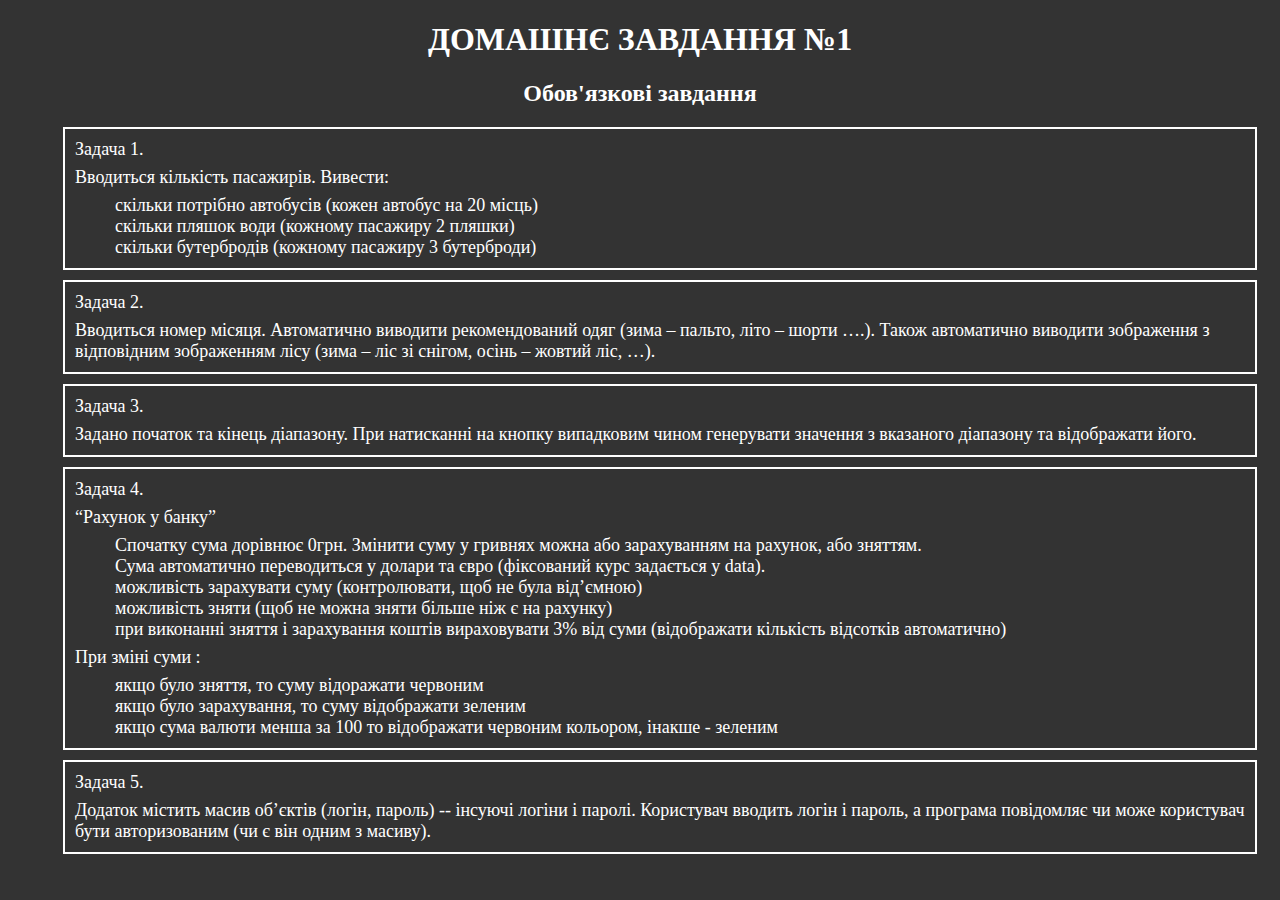
<file: lesson_1/index.html>
<!DOCTYPE html>
<html lang="zxx">
  <head>
    <meta charset="UTF-8" />
    <meta name="viewport" content="width=device-width, initial-scale=1.0" />
    <link rel="stylesheet" href="css/style.css" />
    <title>Lesson_1</title>
  </head>
  <body>
    <main class="page">
      <div class="page__container">
        <h1 class="page__title">Домашнє завдання №1</h1>
        <section class="page__block">
          <h2 class="page__subtitle">Обов'язкові завдання</h2>
          <ul class="page__list list">
            <li class="list__item">
              <a target="_blank" class="list__link" href="tasks/task-one.html"
                >Задача 1.
                <span>Вводиться кількість пасажирів. Вивести:</span>
                <ul>
                  <li>
                    скільки потрібно автобусів (кожен автобус на 20 місць)
                  </li>
                  <li>скільки пляшок води (кожному пасажиру 2 пляшки)</li>
                  <li>скільки бутербродів (кожному пасажиру 3 бутерброди)</li>
                </ul>
              </a>
            </li>
            <li class="list__item">
              <a target="_blank" class="list__link" href="tasks/task-two.html"
                >Задача 2.
                <span
                  >Вводиться номер місяця. Автоматично виводити рекомендований
                  одяг (зима – пальто, літо – шорти ….). Також автоматично
                  виводити зображення з відповідним зображенням лісу (зима – ліс
                  зі снігом, осінь – жовтий ліс, …).</span
                >
              </a>
            </li>
            <li class="list__item">
              <a target="_blank" class="list__link" href="tasks/task-three.html"
                >Задача 3.
                <span
                  >Задано початок та кінець діапазону. При натисканні на кнопку
                  випадковим чином генерувати значення з вказаного діапазону та
                  відображати його.</span
                >
              </a>
            </li>
            <li class="list__item">
              <a target="_blank" class="list__link" href="tasks/task-four.html"
                >Задача 4.
                <span>“Рахунок у банку”</span>
                <ol>
                  <li>
                    Спочатку сума дорівнює 0грн. Змінити суму у гривнях можна
                    або зарахуванням на рахунок, або зняттям.
                  </li>
                  <li>
                    Сума автоматично переводиться у долари та євро (фіксований
                    курс задається у data).
                  </li>
                  <li>
                    можливість зарахувати суму (контролювати, щоб не була
                    від’ємною)
                  </li>
                  <li>
                    можливість зняти (щоб не можна зняти більше ніж є на
                    рахунку)
                  </li>
                  <li>
                    при виконанні зняття і зарахування коштів вираховувати 3%
                    від суми (відображати кількість відсотків автоматично)
                  </li>
                </ol>
                <span>При зміні суми :</span>
                <ul>
                  <li>якщо було зняття, то суму відоражати червоним</li>
                  <li>якщо було зарахування, то суму відображати зеленим</li>
                  <li>
                    якщо сума валюти менша за 100 то відображати червоним
                    кольором, інакше - зеленим
                  </li>
                </ul>
              </a>
            </li>
            <li class="list__item">
              <a target="_blank" class="list__link" href="tasks/task-five.html"
                >Задача 5.
                <span
                  >Додаток містить масив об’єктів (логін, пароль) -- інсуючі
                  логіни і паролі. Користувач вводить логін і пароль, а програма
                  повідомляє чи може користувач бути авторизованим (чи є він
                  одним з масиву).</span
                >
              </a>
            </li>
          </ul>
        </section>
      </div>
    </main>
  </body>
</html>
</file>
<file: lesson_1/css/style.css>
* {
   box-sizing: border-box;
}

body {
   background-color: #333;
   color: #fff;
}

a {
   color: inherit;
   text-decoration: none;
}

a:visited {
   text-decoration: none;
}

li {
   list-style: none;
}

.page__container {
   max-width: 1430px;
   margin: 0 auto;
   padding: 0 15px;
}

.page__title {
   text-transform: uppercase;
   text-align: center;
}

.page__block {}

.page__block:not(:last-child) {
   margin-bottom: 40px;
}

.page__subtitle {
   text-align: center;
}

.page__list {}

.list {}

.list__item {}

.list__item:not(:last-child) {
   margin-bottom: 10px;
}

.list__link {
   font-size: 18px;
   display: flex;
   flex-direction: column;
   gap: 7px;
   border: 2px solid #fff;
   padding: 10px;
   transition: all 0.3s ease 0s;
}

.list__link:hover {
   border: 2px solid rgb(7, 135, 7);
   color: rgb(7, 135, 7);
   box-shadow: 0 0 7px rgba(7, 135, 7, 0.5);
}
</file>
